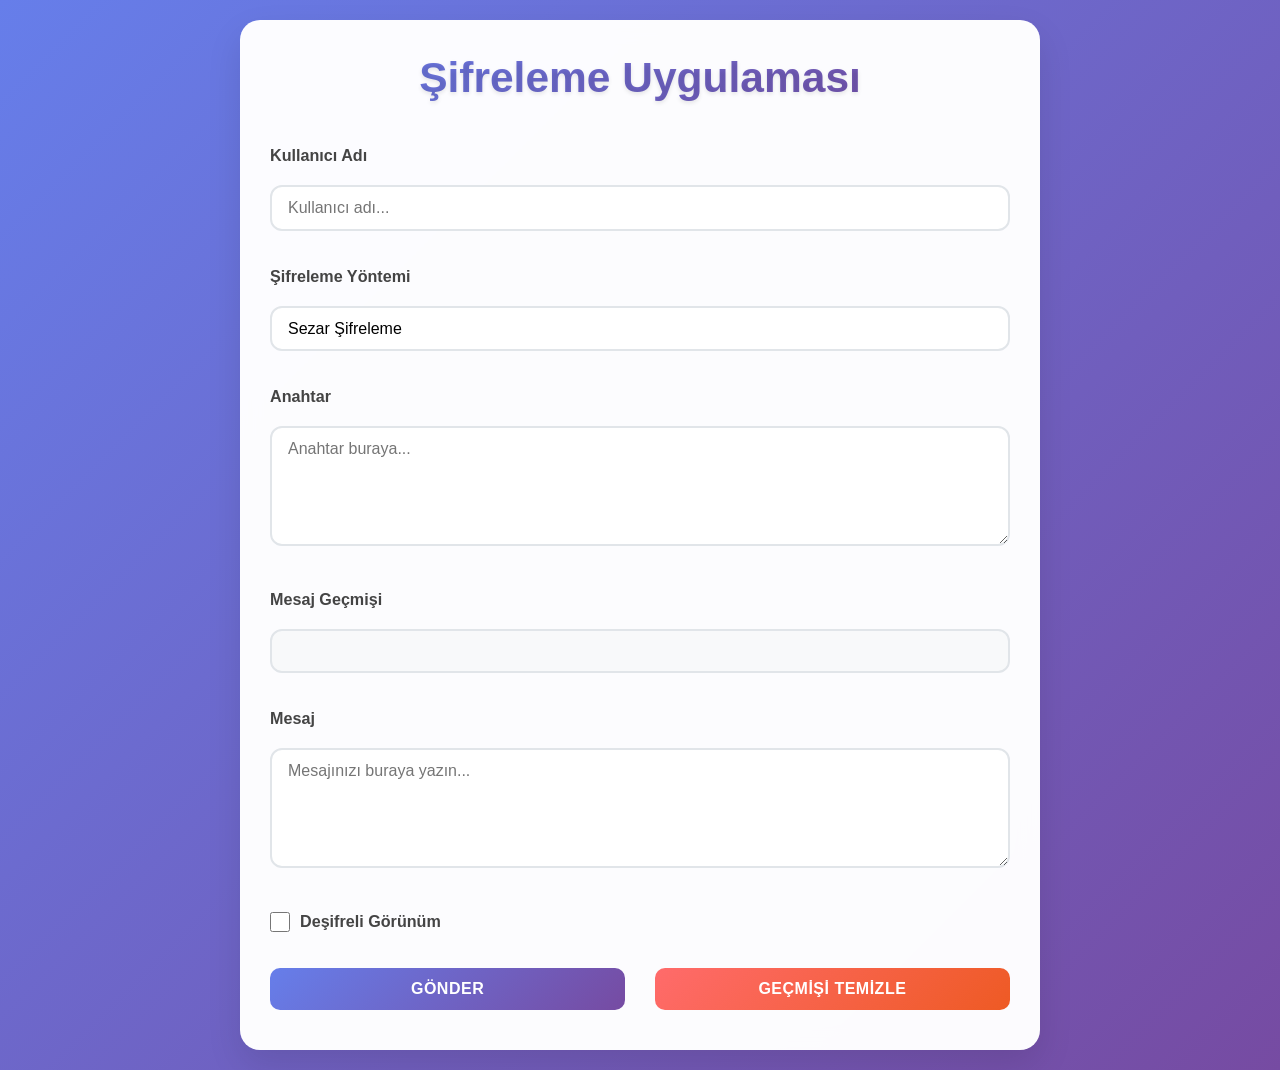
<file: frontend/index.html>
<!DOCTYPE html>
<html lang="tr">
<head>
    <meta charset="UTF-8">
    <meta name="viewport" content="width=device-width, initial-scale=1.0">
    <title>Cipher App</title>
    <link rel="stylesheet" href="static/css/style.css">
</head>
<body>
    <div class="container">
        <h1>Şifreleme Uygulaması</h1>

        <div class="form-group">
            <label>Kullanıcı Adı</label>
            <input type="text" id="username" placeholder="Kullanıcı adı...">
        </div>

        <div class="form-group">
            <label>Şifreleme Yöntemi</label>
            <select name="method" id="method">
                <option value="caesar">Sezar Şifreleme</option>
                <option value="vigenere">Vigenere Şifreleme</option>
                <option value="substitution">Substitution Şifreleme</option>
                <option value="playfair">Playfair Şifreleme</option>
                <option value="rail-fence">Rail Fence Şifreleme</option>
                <option value="route">Rota Şifreleme</option>
                <option value="columnar">ColumnarTransposition</option>
                <option value="pigpen">Pigpen Şifreleme</option>
                <option value="hill">Hill Cipher (Matris)</option>
                <option value="aes-with-lib">AES (Kütüphaneli)</option>
                <option value="des-with-lib">DES (Kütüphaneli)</option>
                <option value="rsa-with-lib">RSA (Kütüphaneli)</option>
                <option value="ecc-with-lib">ECC (Kütüphaneli)</option>
                <option value="des-manual">DES Şifreleme (Manuel)</option>
                <option value="aes-manual">AES Şifreleme (Manuel)</option>
            </select>
        </div>

        <div class="form-group">
            <label id="keyLabel">Anahtar</label>
            <textarea id="key" rows="4" placeholder="Anahtar buraya..."></textarea>
            
            <div style="margin-top: 10px;">
                <button id="genKeyBtn" style="display: none;" onclick="generateRSAKeys()">RSA Anahtar Çifti Oluştur</button>
                <button id="shareKeyBtn" style="display: none; margin-top: 5px; background-color: #e67e22;" onclick="sharePublicKey()">Public Key'i Herkese Dağıt</button>
            </div>
        </div>

        <div class="form-group" id="privateKeyGroup" style="display: none;">
            <label style="color: #d63031;">Private Key (Deşifreleme İçin)</label>
            <textarea id="privateKey" rows="4" placeholder="Private Key buraya gelecek..."></textarea>
        </div>

        <div class="form-group" id="alphabetGroup" style="display: none;">
            <label for="alphabet">Küçük Harfler Alfabesi</label>
            <input type="text" id="alphabet">
        </div>

        <div class="form-group" id="fileUploadContainer" style="display: none; background: rgba(255,255,255,0.8); padding: 15px; border-radius: 12px; border: 2px dashed #ccc;">
            <label>🔒 Şifreli Dosya Gönder (PNG, TXT, DOCX)</label>
            <div style="display: flex; gap: 10px; flex-wrap: wrap;">
                <input type="file" id="fileInput" accept=".txt,.png,.docx,.doc,.jpg,.jpeg,.pptx,.ppt,.pdf">
                <button id="sendFileBtn" onclick="processFile()" style="width: auto; margin:0; flex-grow: 1;">Yükle ve Şifrele</button>
            </div>
            <small style="color: #666; font-size: 0.8em;">Sadece AES, DES, RSA ve ECC modlarında aktiftir.</small>
        </div>

        <div class="form-group">
            <label>Mesaj Geçmişi</label>
            <ul id="messageList" class="message-list"></ul>
        </div>

        <div class="form-group">
            <label>Mesaj</label>
            <textarea name="message" id="message" rows="4" placeholder="Mesajınızı buraya yazın..."></textarea>
        </div>

        <div class="form-group">
            <label>
                <input type="checkbox" id="showDecrypted">
                Deşifreli Görünüm
            </label>
        </div>

        <button id="sendBtn" onclick="processMessage()">Gönder</button>
        <button id="clearHistoryBtn" onclick="clearHistory()">Geçmişi Temizle</button>
    </div>

    <div id="perfBox" style="
        position: fixed; 
        bottom: 20px; 
        right: 20px; 
        background: rgba(0,0,0,0.8); 
        color: #0f0; 
        padding: 15px; 
        border-radius: 8px; 
        font-family: monospace; 
        font-size: 14px; 
        box-shadow: 0 4px 10px rgba(0,0,0,0.3);
        z-index: 9999;
        display: none;
        min-width: 200px;
    ">
        <div>⏱️ İşlem Süresi</div>
        <div id="perfTime" style="font-size: 18px; font-weight: bold; margin-top: 5px;">0.0000s</div>
        <div id="perfMethod" style="font-size: 12px; color: #ccc; margin-top: 2px;">-</div>
    </div>

    <script src="https://cdn.socket.io/4.8.1/socket.io.min.js"
        integrity="sha384-mkQ3/7FUtcGyoppY6bz/PORYoGqOl7/aSUMn2ymDOJcapfS6PHqxhRTMh1RR0Q6+"
        crossorigin="anonymous"></script>

    <script src="/static/js/script.js"></script>
</body>
</html>
</file>
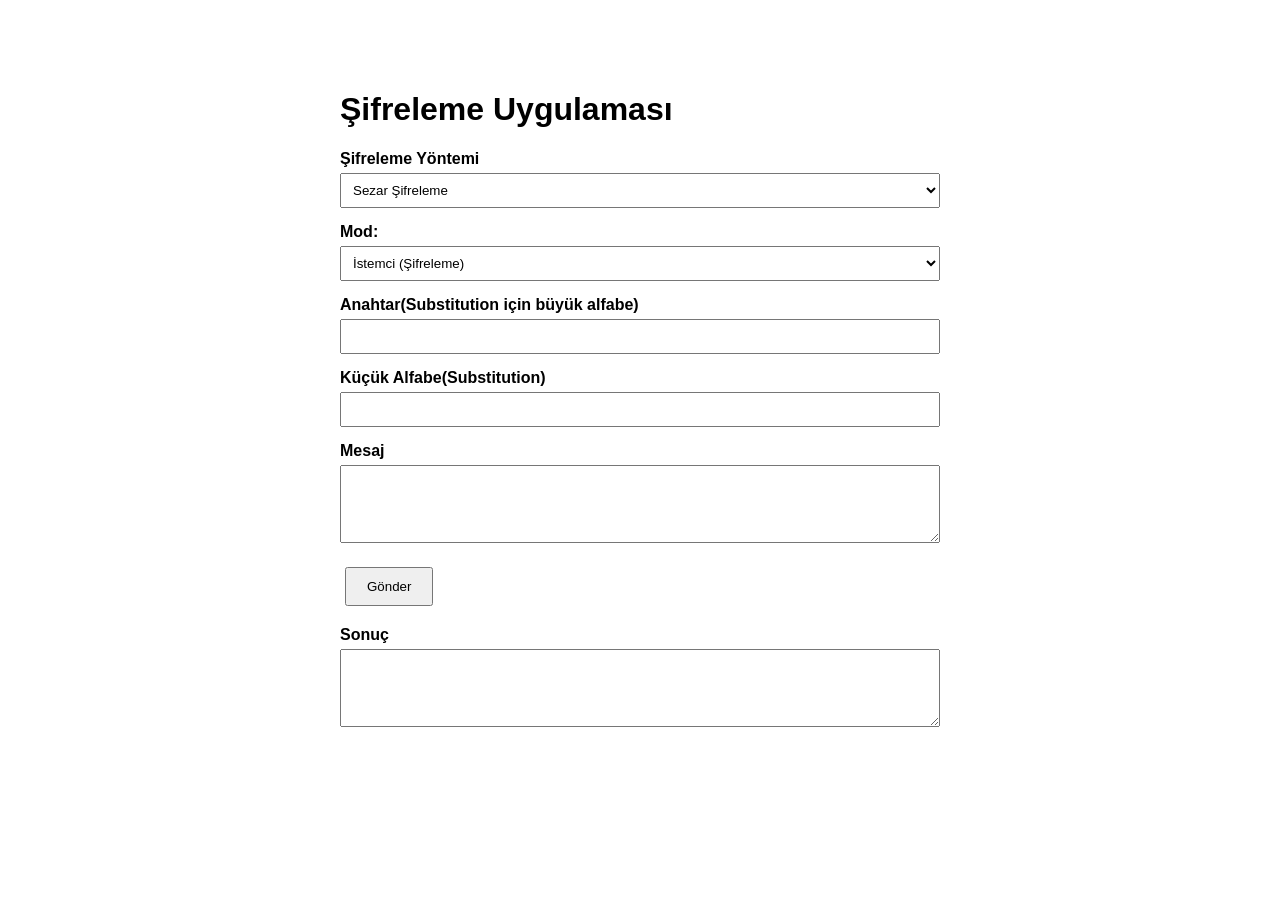
<file: templates/index.html>
<!DOCTYPE html>
<html lang="tr">
<head>
    <meta charset="UTF-8">
    <meta name="viewport" content="width=device-width, initial-scale=1.0">
    <title>Cipher App</title>
    <link rel="stylesheet" href="../static/css/style.css">
</head>
<body>
    <div class="container">
        <h1>Şifreleme Uygulaması</h1>

        <div class="form-group">
            <label>Şifreleme Yöntemi</label>
            <select name="method" id="method">
                <option value="caesar">Sezar Şifreleme</option>
                <option value="vigenere">Vigenere Şifreleme</option>
                <option value="substitution">Substitution Şifreleme</option>
                <option value="playfair">Playfair Şifreleme</option>
            </select>
        </div>

        <div class="form-group">
            <label>Mod:</label>
            <select name="mode" id="mode">
                <option value="client">İstemci (Şifreleme)</option>
                <option value="server">Sunucu (Deşifreleme)</option>
            </select>
        </div>

        <div class="form-group">
            <label>Anahtar(Substitution için büyük alfabe)</label>
            <input type="text" id="key">
        </div>

        <div class="form-group">
            <label for="alphabet">Küçük Alfabe(Substitution)</label>
            <input type="text" id="alphabet">
        </div>

        <div class="form-group">
            <label>Mesaj</label>
            <textarea name="message" id="message" rows="4"></textarea>
        </div>

        <button onclick="processMessage()">Gönder</button>

        <div class="form-group">
            <label>Sonuç</label>
            <textarea name="result" id="result" rows="4" readonly></textarea>
        </div>
    </div>

    <script src="../static/js/script.js"></script>
</body>
</html>
</file>
<file: frontend/static/css/style.css>
* {
    margin: 0;
    padding: 0;
    box-sizing: border-box;
}

:root {
    --primary-gradient: linear-gradient(135deg, #667eea 0%, #764ba2 100%);
    --secondary-gradient: linear-gradient(135deg, #ff6b6b, #ee5a24);
    --success-gradient: linear-gradient(135deg, #48c78e, #3ba87c);
    --white: #ffffff;
    --light-bg: #f8f9fa;
    --border-color: #e1e5e9;
    --text-primary: #333;
    --text-secondary: #444;
    --shadow: 0 15px 35px rgba(0, 0, 0, 0.1);
    --shadow-hover: 0 10px 25px rgba(102, 126, 234, 0.3);
}

body {
    font-family: 'Segoe UI', Tahoma, Geneva, Verdana, sans-serif;
    background: var(--primary-gradient);
    min-height: 100vh;
    padding: 10px;
    line-height: 1.6;
    font-size: 16px;
}

.container {
    width: 100%;
    margin: 0 auto;
    background: rgba(255, 255, 255, 0.98);
    border-radius: 16px;
    padding: 20px;
    box-shadow: var(--shadow);
    backdrop-filter: blur(10px);
}

h1 {
    text-align: center;
    color: var(--text-primary);
    margin-bottom: 20px;
    font-size: 1.8em;
    background: var(--primary-gradient);
    -webkit-background-clip: text;
    -webkit-text-fill-color: transparent;
    text-shadow: 0 2px 4px rgba(0, 0, 0, 0.1);
    line-height: 1.3;
}

.form-group { margin-bottom: 20px; }

label {
    display: block;
    margin-bottom: 6px;
    font-weight: 600;
    color: var(--text-secondary);
    font-size: 0.9em;
}

input[type="text"],
input[type="number"],
textarea,
select {
    width: 100%;
    padding: 14px 16px;
    border: 2px solid var(--border-color);
    border-radius: 12px;
    font-size: 16px;
    transition: all 0.3s ease;
    background: var(--white);
    -webkit-appearance: none;
    appearance: none;
}

input[type="text"]:focus,
input[type="number"]:focus,
textarea:focus,
select:focus {
    outline: none;
    border-color: #667eea;
    box-shadow: 0 0 0 3px rgba(102, 126, 234, 0.1);
    transform: translateY(-1px);
}

textarea {
    resize: vertical;
    min-height: 120px;
    font-family: inherit;
}

.message-list {
    border: 2px solid var(--border-color);
    border-radius: 12px;
    padding: 15px;
    background: var(--light-bg);
    max-height: 300px;
    overflow-y: auto;
    margin-bottom: 15px;
}

.message-list::-webkit-scrollbar { width: 6px; }
.message-list::-webkit-scrollbar-track { background: #f1f1f1; border-radius: 10px; }
.message-list::-webkit-scrollbar-thumb { background: #667eea; border-radius: 10px; }

.message-item {
    margin-bottom: 15px;
    padding: 12px;
    border-radius: 12px;
    position: relative;
    animation: fadeInUp 0.3s ease;
    word-wrap: break-word;
    overflow-wrap: break-word;
}

.message-item.sent {
    background: var(--primary-gradient);
    color: var(--white);
    margin-left: 10px;
    margin-right: 10px;
    border-bottom-right-radius: 5px;
}

.message-item.received {
    background: var(--white);
    border: 2px solid var(--border-color);
    margin-left: 10px;
    margin-right: 10px;
    border-bottom-left-radius: 5px;
}

.msg-header {
    font-size: 0.75em;
    opacity: 0.8;
    margin-bottom: 6px;
    font-weight: 500;
    line-height: 1.3;
}

.msg-content {
    white-space: pre-wrap;
    word-wrap: break-word;
    margin-bottom: 8px;
    font-size: 0.9em;
    line-height: 1.4;
    min-height: 24px;
}

.msg-controls {
    display: flex;
    gap: 8px;
    margin-top: 8px;
    flex-wrap: wrap;
}

button {
    padding: 14px 20px;
    border: none;
    border-radius: 10px;
    font-size: 16px;
    font-weight: 600;
    cursor: pointer;
    transition: all 0.3s ease;
    text-transform: uppercase;
    letter-spacing: 0.5px;
    min-height: 50px;
    width: 100%;
    margin-bottom: 10px;
}

#sendBtn { background: var(--primary-gradient); color: var(--white); }
#sendBtn:hover, #sendBtn:active { transform: translateY(-2px); box-shadow: var(--shadow-hover); }

#clearHistoryBtn { background: var(--secondary-gradient); color: var(--white); }
#clearHistoryBtn:hover, #clearHistoryBtn:active { transform: translateY(-2px); box-shadow: 0 10px 25px rgba(255, 107, 107, 0.3); }

.decrypt-btn, .restore-btn {
    padding: 10px 14px;
    font-size: 0.8em;
    border-radius: 8px;
    min-height: auto;
    width: auto;
    flex: 1;
    margin-bottom: 0;
}

.decrypt-btn { background: var(--success-gradient); color: var(--white); }
.restore-btn { background: var(--secondary-gradient); color: var(--white); }
.decrypt-btn:hover, .restore-btn:hover { transform: translateY(-1px); }

.form-group label {
    display: flex;
    align-items: center;
    gap: 10px;
    cursor: pointer;
    padding: 8px 0;
}

input[type="checkbox"] {
    width: 20px;
    height: 20px;
    accent-color: #667eea;
    flex-shrink: 0;
}

.pigpen-char {
    height: 32px;
    width: auto;
    vertical-align: middle;
    margin: 1px;
    display: inline-block;
}

@keyframes fadeInUp {
    from { opacity: 0; transform: translateY(15px); }
    to { opacity: 1; transform: translateY(0); }
}

@media (min-width: 768px) {
    body { padding: 20px; font-size: 17px; }
    .container { max-width: 700px; padding: 30px; border-radius: 20px; }
    h1 { font-size: 2.2em; margin-bottom: 30px; }
    .form-group { margin-bottom: 25px; }
    label { font-size: 0.95em; margin-bottom: 8px; }
    input[type="text"], input[type="number"], textarea, select { padding: 12px 16px; }
    .message-list { max-height: 350px; padding: 20px; }
    .message-item { margin-bottom: 20px; padding: 15px; }
    .message-item.sent { margin-left: 40px; margin-right: 10px; }
    .message-item.received { margin-left: 10px; margin-right: 40px; }
    button { width: auto; padding: 12px 24px; min-height: auto; }
    #sendBtn { width: 48%; float: left; margin-right: 4%; }
    #clearHistoryBtn { width: 48%; float: left; }
    .decrypt-btn, .restore-btn { flex: none; width: auto; }
}

@media (min-width: 1024px) {
    .container { max-width: 800px; }
    h1 { font-size: 2.5em; }
    .message-list { max-height: 400px; }
    .message-item.sent { margin-left: 80px; }
    .message-item.received { margin-right: 80px; }
    #sendBtn:hover, #clearHistoryBtn:hover { transform: translateY(-3px); }
}

.container::after { content: ""; display: table; clear: both; }
</file>
<file: static/css/style.css>
.container { 
    max-width: 600px; 
    margin: 50px auto; 
    padding: 20px; 
    font-family: Arial, sans-serif;
}

.form-group { 
    margin: 15px 0; 
}

label { 
    display: block; 
    margin-bottom: 5px; 
    font-weight: bold;
}

textarea, input, select { 
    width: 100%; 
    padding: 8px; 
    box-sizing: border-box;
}

button { 
    padding: 10px 20px; 
    margin: 5px; 
    cursor: pointer;
}
</file>
